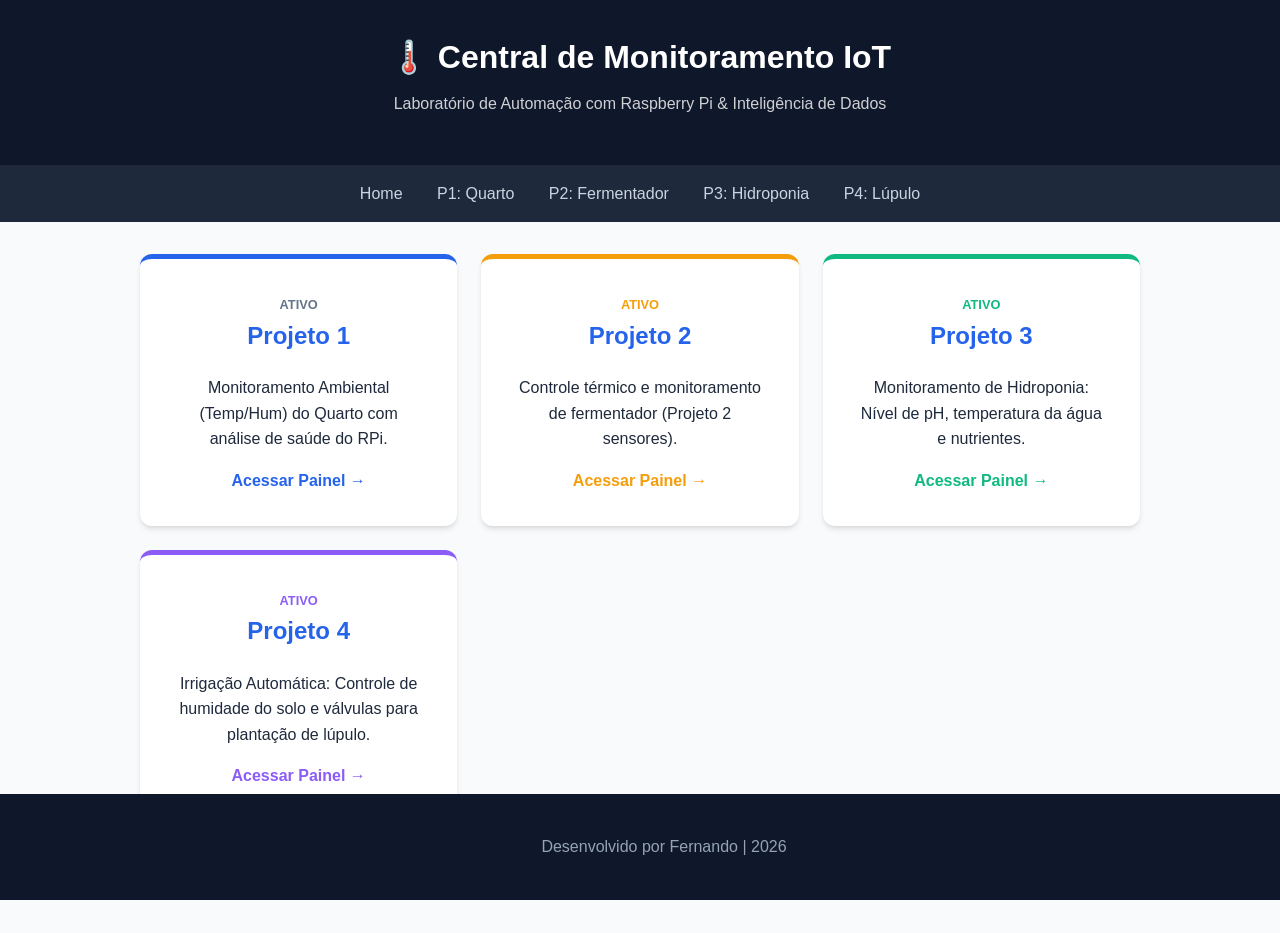
<file: index.html>
<!DOCTYPE html>
<html lang="pt-br">
<head>
  <meta charset="UTF-8">
  <title>Lab IoT - Fernando</title>
  <link rel="stylesheet" href="style.css">
</head>

<body>

<header>
  <h1>🌡️ Central de Monitoramento IoT</h1>
  <p>Laboratório de Automação com Raspberry Pi & Inteligência de Dados</p>
</header>

<nav>
  <a href="index.html">Home</a>
  <a href="sensor1.html">P1: Quarto</a>
  <a href="sensor2.html">P2: Fermentador</a>
  <a href="sensor3.html">P3: Hidroponia</a>
  <a href="sensor4.html">P4: Lúpulo</a>
</nav>

<main>

  <section class="cards">
    <!-- Projeto 1: ATIVO -->
    <a href="sensor1.html" style="text-decoration: none; color: inherit;">
      <div class="card" style="border-top: 5px solid var(--primary);">
        <span style="font-size: 0.8rem; color: var(--secondary); font-weight: bold; text-transform: uppercase;">Ativo</span>
        <h2>Projeto 1</h2>
        <p>Monitoramento Ambiental (Temp/Hum) do Quarto com análise de saúde do RPi.</p>
        <div style="margin-top: 1rem; color: var(--primary); font-weight: bold;">Acessar Painel →</div>
      </div>
    </a>

    <!-- Projeto 2: ATIVO -->
    <a href="sensor2.html" style="text-decoration: none; color: inherit;">
      <div class="card" style="border-top: 5px solid #f59e0b;">
        <span style="font-size: 0.8rem; color: #f59e0b; font-weight: bold; text-transform: uppercase;">Ativo</span>
        <h2>Projeto 2</h2>
        <p>Controle térmico e monitoramento de fermentador (Projeto 2 sensores).</p>
        <div style="margin-top: 1rem; color: #f59e0b; font-weight: bold;">Acessar Painel →</div>
      </div>
    </a>

    <!-- Projeto 3: ATIVO -->
    <a href="sensor3.html" style="text-decoration: none; color: inherit;">
      <div class="card" style="border-top: 5px solid #10b981;">
        <span style="font-size: 0.8rem; color: #10b981; font-weight: bold; text-transform: uppercase;">Ativo</span>
        <h2>Projeto 3</h2>
        <p>Monitoramento de Hidroponia: Nível de pH, temperatura da água e nutrientes.</p>
        <div style="margin-top: 1rem; color: #10b981; font-weight: bold;">Acessar Painel →</div>
      </div>
    </a>

    <!-- Projeto 4: ATIVO -->
    <a href="sensor4.html" style="text-decoration: none; color: inherit;">
      <div class="card" style="border-top: 5px solid #8b5cf6;">
        <span style="font-size: 0.8rem; color: #8b5cf6; font-weight: bold; text-transform: uppercase;">Ativo</span>
        <h2>Projeto 4</h2>
        <p>Irrigação Automática: Controle de humidade do solo e válvulas para plantação de lúpulo.</p>
        <div style="margin-top: 1rem; color: #8b5cf6; font-weight: bold;">Acessar Painel →</div>
      </div>
    </a>
  </section>

</main>

<footer>
  <p>Desenvolvido por Fernando | 2026</p>
</footer>

</body>
</html>
</file>
<file: style.css>
:root {
  --primary: #2563eb;
  --secondary: #64748b;
  --bg: #f8fafc;
  --card-bg: #ffffff;
  --text: #1e293b;
  --header-bg: #0f172a;
}

body {
  margin: 0;
  font-family: 'Segoe UI', Roboto, Helvetica, Arial, sans-serif;
  background-color: var(--bg);
  color: var(--text);
  line-height: 1.6;
}

header {
  background: var(--header-bg);
  color: white;
  padding: 2rem 1rem;
  text-align: center;
  box-shadow: 0 2px 10px rgba(0,0,0,0.2);
}

header h1 { margin: 0; font-size: 2rem; }
header p { opacity: 0.8; margin-top: 0.5rem; }

nav {
  background: #1e293b;
  padding: 1rem;
  text-align: center;
  position: sticky;
  top: 0;
  z-index: 100;
}

nav a {
  color: #cbd5e1;
  margin: 0 15px;
  text-decoration: none;
  font-weight: 500;
  transition: color 0.3s;
}

nav a:hover { color: white; }

main {
  max-width: 1000px;
  margin: 2rem auto;
  padding: 0 1rem;
  padding-bottom: 5rem;
}

.cards {
  display: grid;
  grid-template-columns: repeat(auto-fit, minmax(280px, 1fr));
  gap: 1.5rem;
}

.card {
  background: var(--card-bg);
  padding: 2rem;
  border-radius: 12px;
  box-shadow: 0 4px 6px -1px rgba(0,0,0,0.1), 0 2px 4px -1px rgba(0,0,0,0.06);
  text-align: center;
  transition: transform 0.2s;
}

.card:hover { transform: translateY(-4px); }

.card h2 { color: var(--primary); margin-top: 0; }

table {
  width: 100%;
  border-collapse: separate;
  border-spacing: 0;
  margin-top: 1.5rem;
  border-radius: 8px;
  overflow: hidden;
  background: white;
  box-shadow: 0 4px 6px rgba(0,0,0,0.05);
}

th, td {
  padding: 1rem;
  text-align: center;
}

th {
  background-color: #f1f5f9;
  color: var(--secondary);
  font-weight: 600;
  text-transform: uppercase;
  font-size: 0.75rem;
  letter-spacing: 0.05em;
}

tr:not(:last-child) td {
  border-bottom: 1px solid #f1f5f9;
}

footer {
  text-align: center;
  padding: 1.5rem;
  background: var(--header-bg);
  color: #94a3b8;
  position: fixed;
  bottom: 0;
  width: 100%;
}

/* Status de temperatura */
.temp-high { color: #ef4444; font-weight: bold; }
.temp-low { color: #3b82f6; font-weight: bold; }
.temp-normal { color: #10b981; font-weight: bold; }
.hum-value { color: #0891b2; font-weight: bold; }

/* Tabs */
.tabs {
  display: flex;
  justify-content: center;
  gap: 0.5rem;
  margin-bottom: 2rem;
  background: #e2e8f0;
  padding: 0.5rem;
  border-radius: 12px;
}

.tab-btn {
  padding: 0.6rem 1.2rem;
  border: none;
  background: none;
  border-radius: 8px;
  cursor: pointer;
  font-weight: 600;
  color: var(--secondary);
  transition: all 0.3s;
}

.tab-btn.active {
  background: white;
  color: var(--primary);
  box-shadow: 0 2px 4px rgba(0,0,0,0.1);
}

.tab-btn:hover:not(.active) {
  background: rgba(255,255,255,0.5);
}

/* Resumo */
.summary-grid {
  display: grid;
  grid-template-columns: repeat(auto-fit, minmax(150px, 1fr));
  gap: 1rem;
  margin-bottom: 2rem;
}

.summary-item {
  background: white;
  padding: 1rem;
  border-radius: 12px;
  text-align: center;
  box-shadow: 0 2px 4px rgba(0,0,0,0.05);
}

.summary-label {
  font-size: 0.75rem;
  color: var(--secondary);
  text-transform: uppercase;
  display: block;
}

.summary-value {
  font-size: 1.25rem;
  font-weight: bold;
  color: var(--text);
}
</file>
